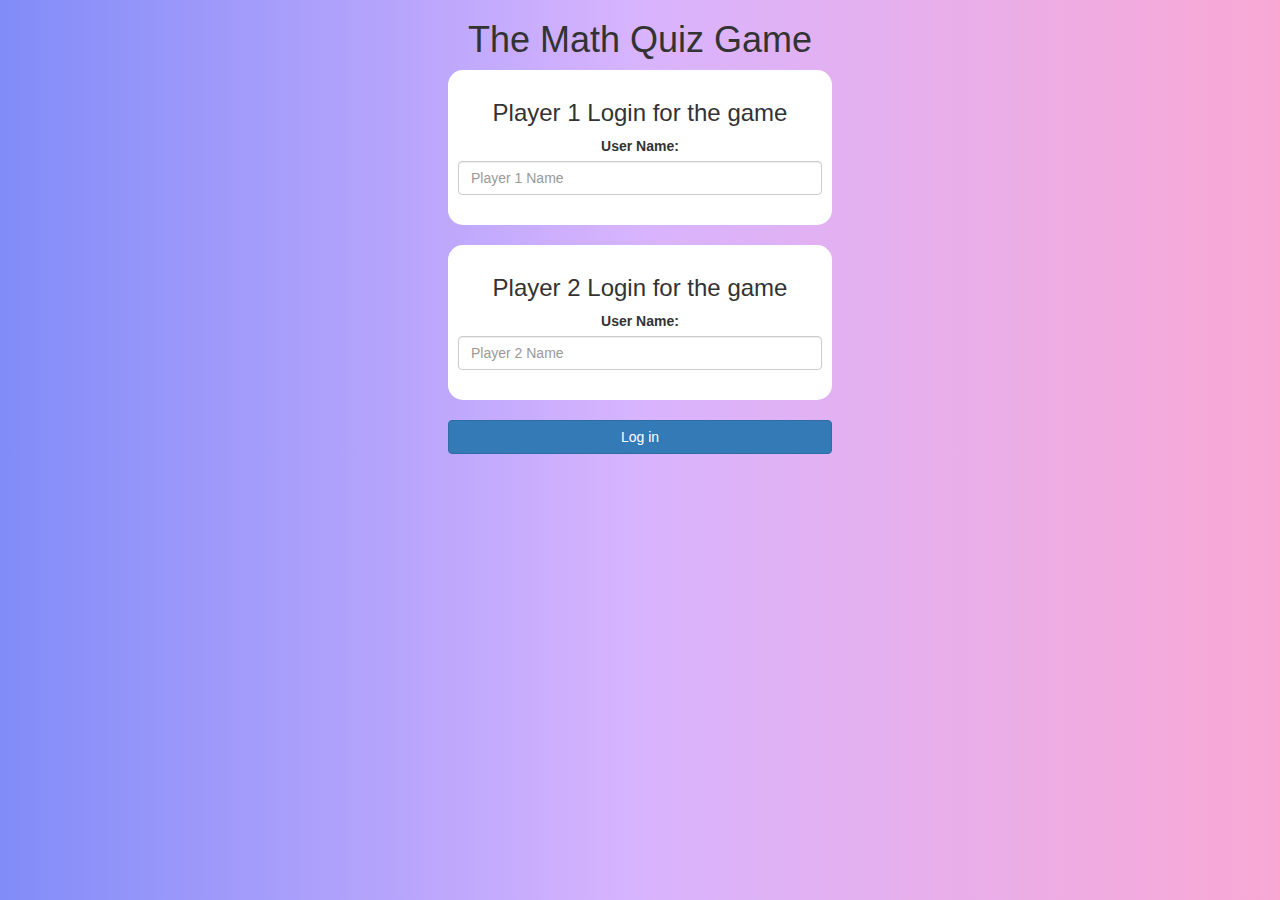
<file: index.html>
<!DOCTYPE html>
<html>
<head>
	<title>The Math Quiz Game!</title>

<meta name="viewport" content="width=device-width, initial-scale=1">
<link rel="stylesheet" href="https://maxcdn.bootstrapcdn.com/bootstrap/3.4.0/css/bootstrap.min.css">
<script src="https://ajax.googleapis.com/ajax/libs/jquery/3.4.1/jquery.min.js"></script>
<script src="https://maxcdn.bootstrapcdn.com/bootstrap/3.4.0/js/bootstrap.min.js"></script>

<link rel="stylesheet" type="text/css" href="style.css">

<script src="main.js"></script>
</head>
<body>

<center>
	<h1>The Math Quiz Game</h1>

	<div class="login_div1">
		<h3 >Player 1 Login for the game</h3>
		<label >User Name:</label>
		 <input type="text" id="player1_name_input" class="form-control" placeholder="Player 1 Name">
		 <br>
	</div>
	<br>
	<div class="login_div2">
		<h3 >Player 2 Login for the game</h3>
		  <label >User Name:</label>
		 <input type="text" id="player2_name_input" class="form-control" placeholder="Player 2 Name">
		<br>
	</div>
	<br>
	<button style="width:30%;" class="btn btn-primary" onclick="addUser()">Log in</button>
</center>

</body>
</html>
</file>
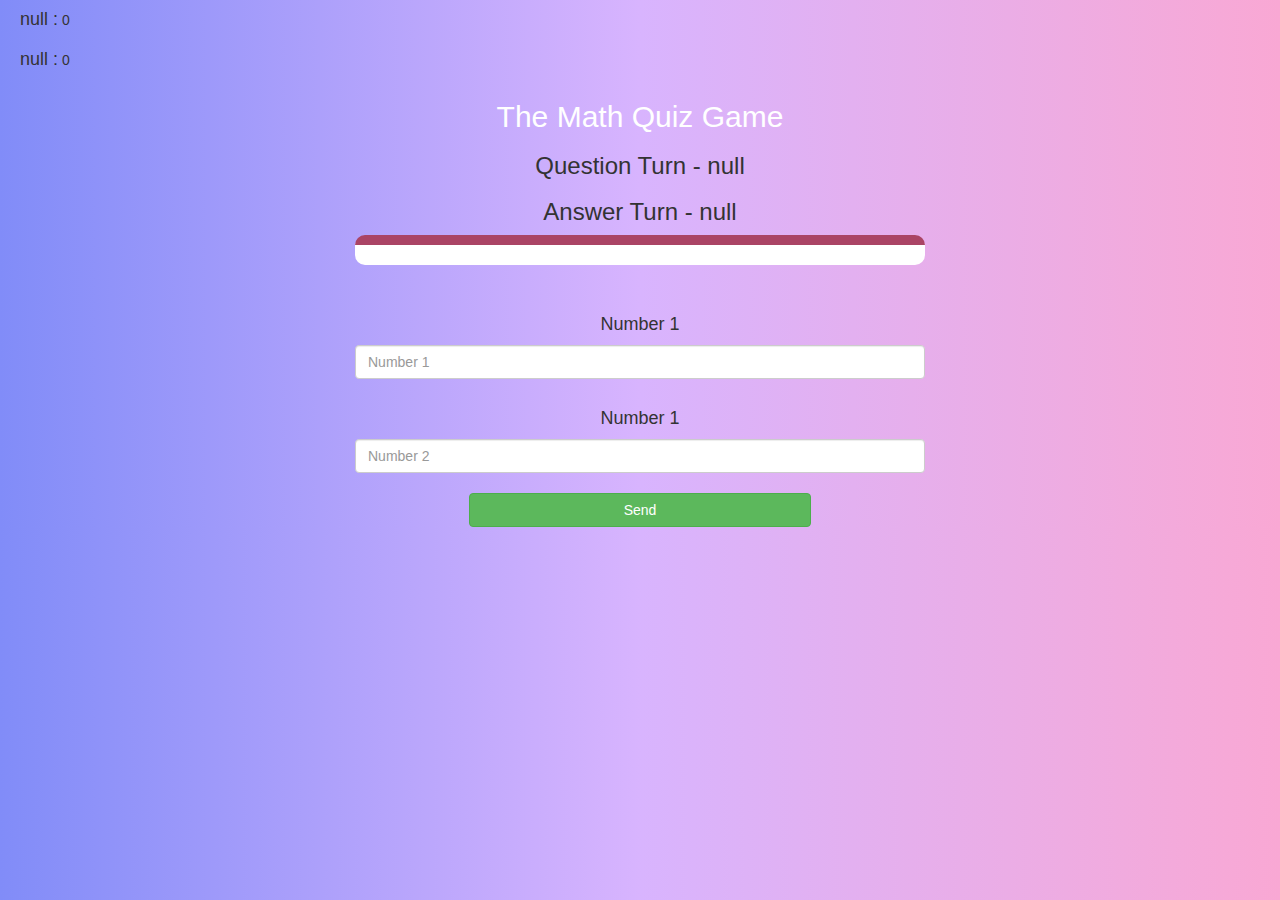
<file: game_page.html>
<!DOCTYPE html>
<html>
<head>
	<title>The Math Quiz Game</title>

<meta name="viewport" content="width=device-width, initial-scale=1">
<link rel="stylesheet" href="https://maxcdn.bootstrapcdn.com/bootstrap/3.4.0/css/bootstrap.min.css">
<script src="https://ajax.googleapis.com/ajax/libs/jquery/3.4.1/jquery.min.js"></script>
<script src="https://maxcdn.bootstrapcdn.com/bootstrap/3.4.0/js/bootstrap.min.js"></script>
<link rel="stylesheet" type="text/css" href="style.css">
</head>
<body>

<h4 id="player1_name"></h4> <span id="player1_score"></span>
<br>
<h4 id="player2_name"></h4> <span id="player2_score"></span>

<div class="container">
	<center>
		<h2 style="color: white;">The Math Quiz Game</h2>
		<h3 id="player_question"></h3>
		<h3 id="player_answer"></h3>
		<div id="output" > </div>
		<br>
		<br>
		<h4>Number 1</h4>
		<input type="text" id="number1" class="form-control" placeholder="Number 1">
		<br>
		<h4>Number 1</h4>
		<input type="text" id="number2" class="form-control" placeholder="Number 2">
		<br>
		<button onclick="send()" class="btn btn-success" style="width: 30%;">Send</button>
	</center>
</div>

<script src="game_page.js"></script>
</body>
</html>
</file>
<file: style.css>
body
{
	background: linear-gradient(to left, rgb(249, 168, 212), rgb(216, 180, 254), rgb(129, 140, 248))
}

.login_div1 , .login_div2
	{
		background: white;
		padding: 10px;
		width:30%;
		border-radius: 15px;
	}


#player1_name , #player2_name
{
	display: inline-block;
	margin-left: 20px;
}
#number1, #number2
{
	width: 50%;
}
#word_display
{
	letter-spacing: 5px;
}
#output
{
background: white;
border-radius: 10px;
border-top: 10px solid #AA4465;
padding: 10px;
text-align: center;
width:50%;
}
</file>
